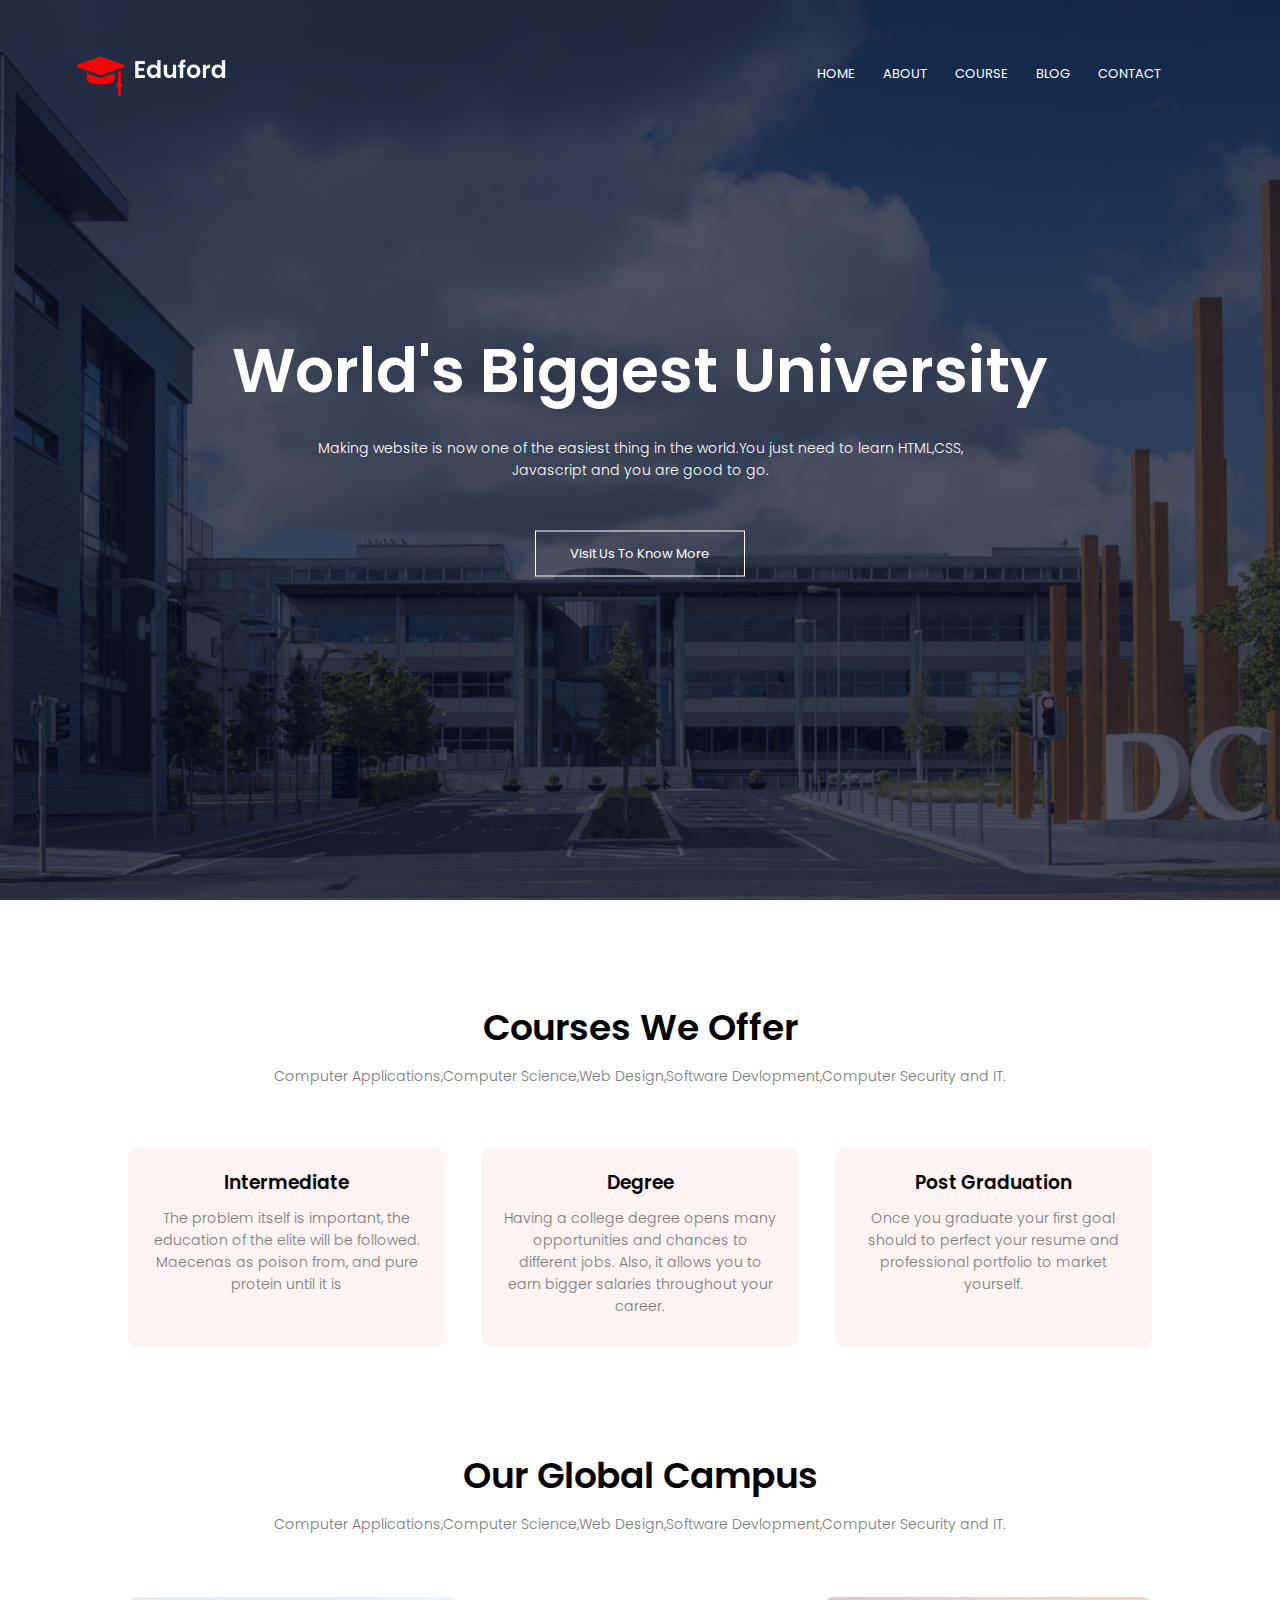
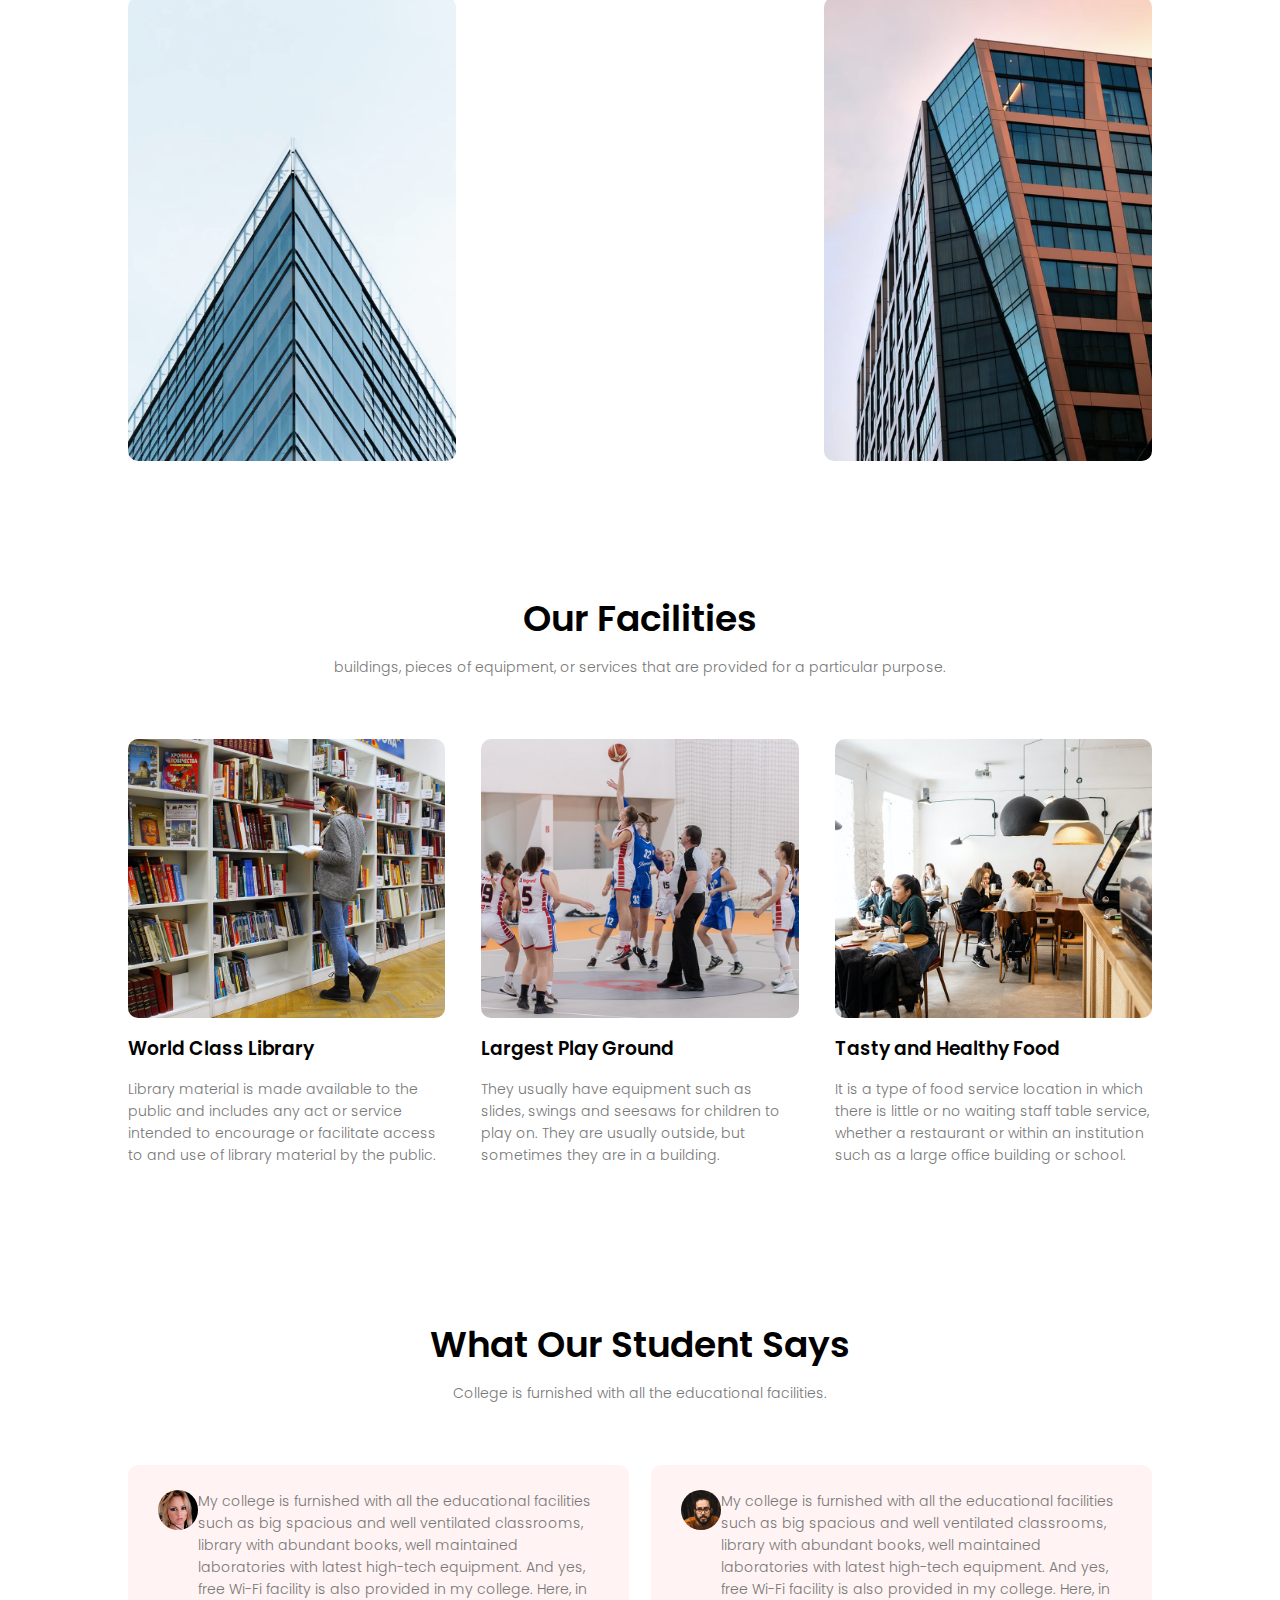
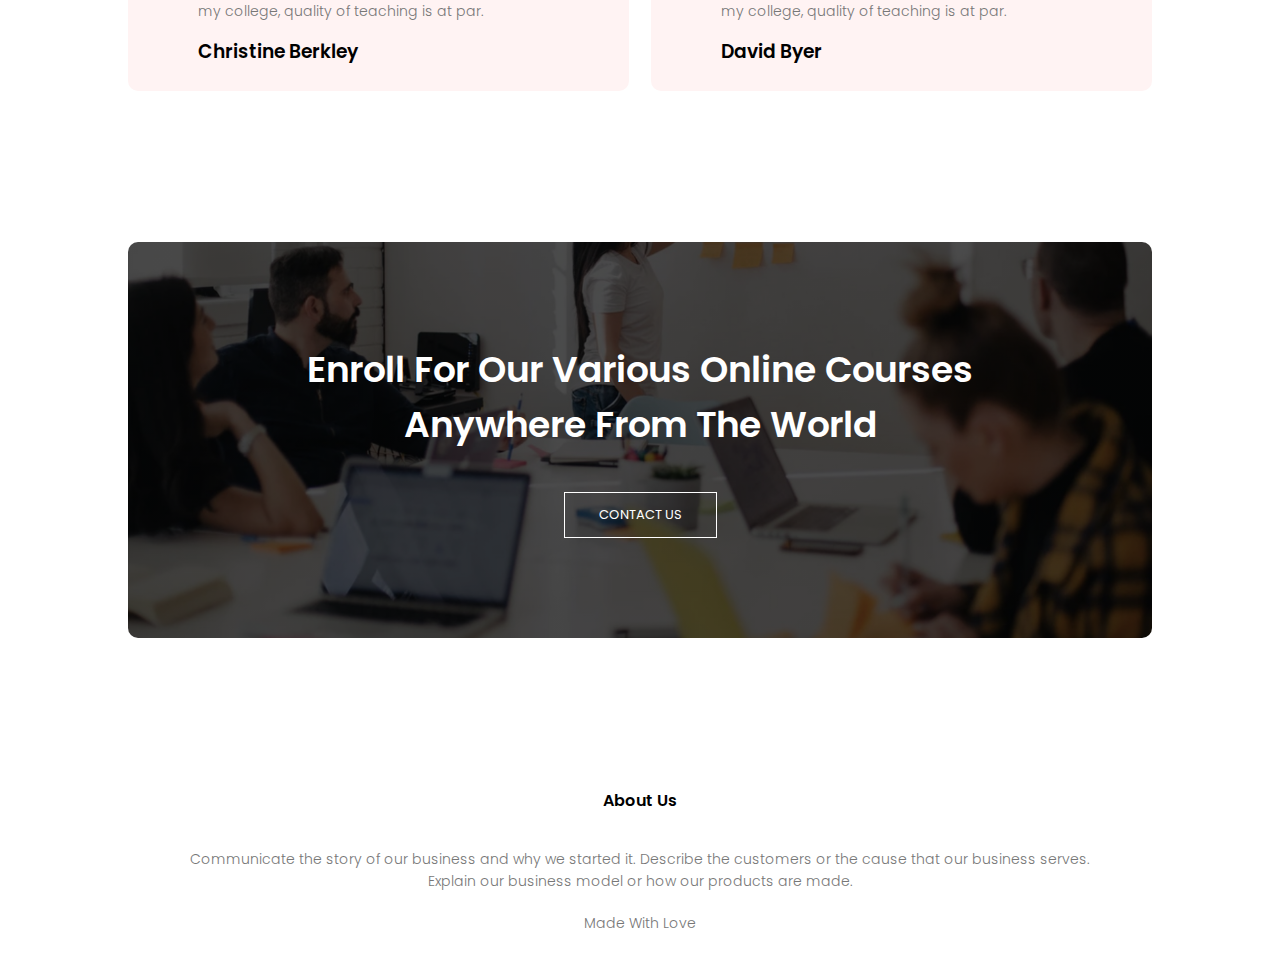
<file: index.html>
<html>
<head>
   <meta name="viewport" content="with=device-width, initial-scale=1.0">
	<title>University website design</title>
	<link rel="stylesheet" href="style.css">
    <link rel="preconnect" href="https://fonts.googleapis.com">
<link href="https://fonts.googleapis.com/css2?family=Poppins:wght@100;200;300;400;600;700&display=swap" rel="stylesheet">
</head>
<body>
	<section class="header">
		<nav>
			<a href="index.html"><img src="images/logo.png"></a>
			<div class ="nav-links">
				<ul>
					<li><a href="index.html">HOME</a></li>
					<li><a href="about.html">ABOUT</a></li>
					<li><a href="course.html">COURSE</a></li>
					<li><a href="blog.html">BLOG</a></li>
					<li><a href="contact.html">CONTACT</a></li>
				</ul>
			</div>
		</nav>
<div class="text-box">
	<h1>World's Biggest University</h1>
	<p>Making website is now one of the easiest thing in the world.You just need to learn HTML,CSS,<br>Javascript
	and you are good to go.
    </p>
	<a href="" class="hero-btn">Visit Us To Know More</a>	
</div>
	</section>
	
<!---- course ---->
	
<section class="course">
	<h1>Courses We Offer</h1>
	<p>Computer Applications,Computer Science,Web Design,Software Devlopment,Computer Security and IT.</p>
	
	<div class="row">
		<div class="course-col">
			<h3>Intermediate</h3>
			<p>The problem itself is important, the education of the elite will be followed. Maecenas as poison               from, and pure protein until it is</p>
		</div>
		<div class="course-col">
		    <h3>Degree</h3>
		    <p>Having a college degree opens many opportunities and chances to different jobs. Also, it allows                you to earn bigger salaries throughout your career.</p>
		</div>
		<div class="course-col">
		    <h3>Post Graduation</h3>
		    <p>Once you graduate your first goal should to perfect your resume and professional portfolio to                  market yourself. </p>
		</div>
	</section>
	
	<!------ campus ------>
	
	<section class="campus">
		<h1>Our Global Campus</h1>
		<p>Computer Applications,Computer Science,Web Design,Software Devlopment,Computer Security and IT.</p>
		
		<div class="row">
			<div class="campus-col">
				<img src="images/london.png">
				<div class="layer">
					<h3>LONDON</h3>
			</div>
		</div>
		<div class="campus-col">
			<img src="images/newyork.png">
			<div class="layer">
				<h3>NEW YORK</h3>
		</div>
	</section>
	
	<!------ facilities --------->
	
	<section class="facilities">
		<h1>Our Facilities</h1>
		<p>buildings, pieces of equipment, or services that are provided for a particular purpose.</p>
		
		<div class="row">
			<div class="facilities-col">
				<img src="images/library.png">
				<h3>World Class Library</h3>
				<p>Library material is made available to the public and includes any act or service intended to                   encourage or facilitate access to and use of library material by the public.</p>
			</div>
			<div class="facilities-col">
				<img src="images/basketball.png">
				<h3>Largest Play Ground</h3>
				<p>They usually have equipment such as slides, swings and seesaws for children to play on. They                  are usually outside, but sometimes they are in a building.</p>
			</div>
			<div class="facilities-col">
				<img src="images/cafeteria.png">
				<h3>Tasty and Healthy Food</h3>
				<p>It is a type of food service location in which there is little or no waiting staff table                      service, whether a restaurant or within an institution such as a large office building or                        school.</p>
			</div>
		</div>
	</section>
	
	<!------- testimonials ------>
	
	<section class="testimonials">
		<h1>What Our Student Says</h1>
		<p>College is furnished with all the educational facilities. </p>
		
		<div class="row">
			<div class="testimonial-col">
				<img src="images/user1.jpg">
				<div>
					<p>My college is furnished with all the educational facilities such as big spacious and well                     ventilated classrooms, library with abundant books, well maintained laboratories with                            latest high-tech equipment. And yes, free Wi-Fi facility is also provided in my college.                         Here, in my college, quality of teaching is at par.</P>
					<h3>Christine Berkley</h3>
					<i class="fa-solid fa-star"></i>
					<i class="fa-solid fa-star"></i>
					<i class="fa-solid fa-star"></i>
					<i class="fa-solid fa-star"></i>
					<i class="fa-regular fa-star"></i>
			   </div>
		   </div>
			<div class="testimonial-col">
				<img src="images/user2.jpg">
				<div>
					<p>My college is furnished with all the educational facilities such as big spacious and well                     ventilated classrooms, library with abundant books, well maintained laboratories with                            latest high-tech equipment. And yes, free Wi-Fi facility is also provided in my college.                         Here, in my college, quality of teaching is at par.</P>
					<h3>David Byer</h3>
					<i class="fa-solid fa-star"></i>
					<i class="fa-solid fa-star"></i>
					<i class="fa-solid fa-star"></i>
					<i class="fa-solid fa-star"></i>
					<i class="fa-solid fa-star-half"></i>
			   </div>
		   </div>
		</div>
	</section>
	
	<!----- Call To Action ----->
	
	<section class="cta">
		<h1>Enroll For Our Various Online Courses<br> Anywhere From The World</h1>
		<a href="" class="hero-btn">CONTACT US</a>
	</section>
	
	<!----- Footer ----->
	
	<section class="footer">
		<h4>About Us</h4>
		<p>Communicate the story of our business and why we started it. Describe the customers or the cause that         our business serves.<br> Explain our business model or how our products are made.</p>
		<div class="icons">
			<i class="fa-brands fa-facebook"></i>
			<i class="fa-brands fa-twitter"></i>
			<i class="fa-brands fa-instagram"></i>
			<i class="fa-brands fa-linkedin"></i>
		</div>
		<p>Made With Love</p>
	</section>
			
	
</body>
</html>
</file>
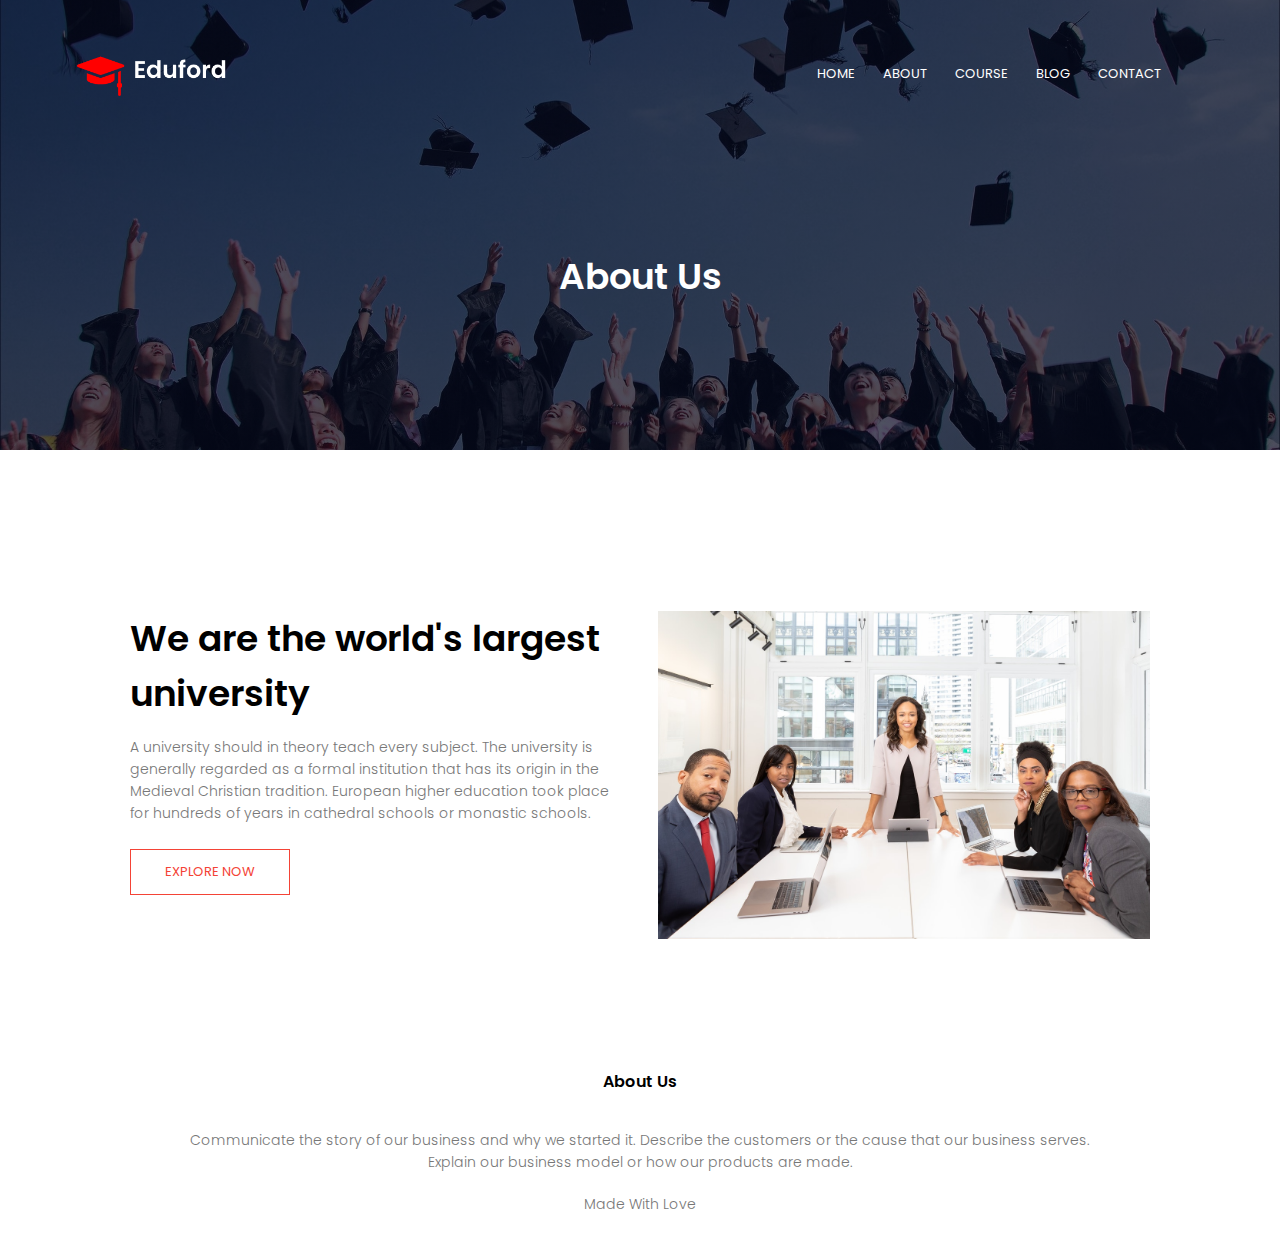
<file: about.html>
<html>
<head>
   <meta name="viewport" content="with=device-width, initial-scale=1.0">
	<title>University website design</title>
	<link rel="stylesheet" href="style.css">
    <link rel="preconnect" href="https://fonts.googleapis.com">
<link href="https://fonts.googleapis.com/css2?family=Poppins:wght@100;200;300;400;600;700&display=swap" rel="stylesheet">
</head>
<body>
	<section class="sub-header">
		<nav>
			<a href="index.html"><img src="images/logo.png"></a>
			<div class ="nav-links">
				<ul>
					<li><a href="index.html">HOME</a></li>
					<li><a href="about.html">ABOUT</a></li>
					<li><a href="course.html">COURSE</a></li>
					<li><a href="blog.html">BLOG</a></li>
					<li><a href="contact.html">CONTACT</a></li>
				</ul>
			</div>
		</nav>
        <h1>About Us</h1>
	</section>
	
	<!------- about us content -------->
	
	<section class="about-us">
		
		<div class="row">
			<div class="about-col">
				<h1>We are the world's largest university</h1>
				<p>A university should in theory teach every subject. The university is generally regarded as a                   formal institution that has its origin in the Medieval Christian tradition. European higher                       education took place for hundreds of years in cathedral schools or monastic schools.</p>
				<a href=""class="hero-btn red-btn">EXPLORE NOW</a> 
			</div>
		    <div class="about-col">
		    	<img src="images/about.jpg">
		    </div>
		</div>
	</section>
	

	
	<!----- Footer ----->
	
	<section class="footer">
		<h4>About Us</h4>
		<p>Communicate the story of our business and why we started it. Describe the customers or the cause that         our business serves.<br> Explain our business model or how our products are made.</p>
		<div class="icons">
			<i class="fa-brands fa-facebook"></i>
			<i class="fa-brands fa-twitter"></i>
			<i class="fa-brands fa-instagram"></i>
			<i class="fa-brands fa-linkedin"></i>
		</div>
		<p>Made With Love</p>
	</section>
			
	
</body>
</html>
</file>
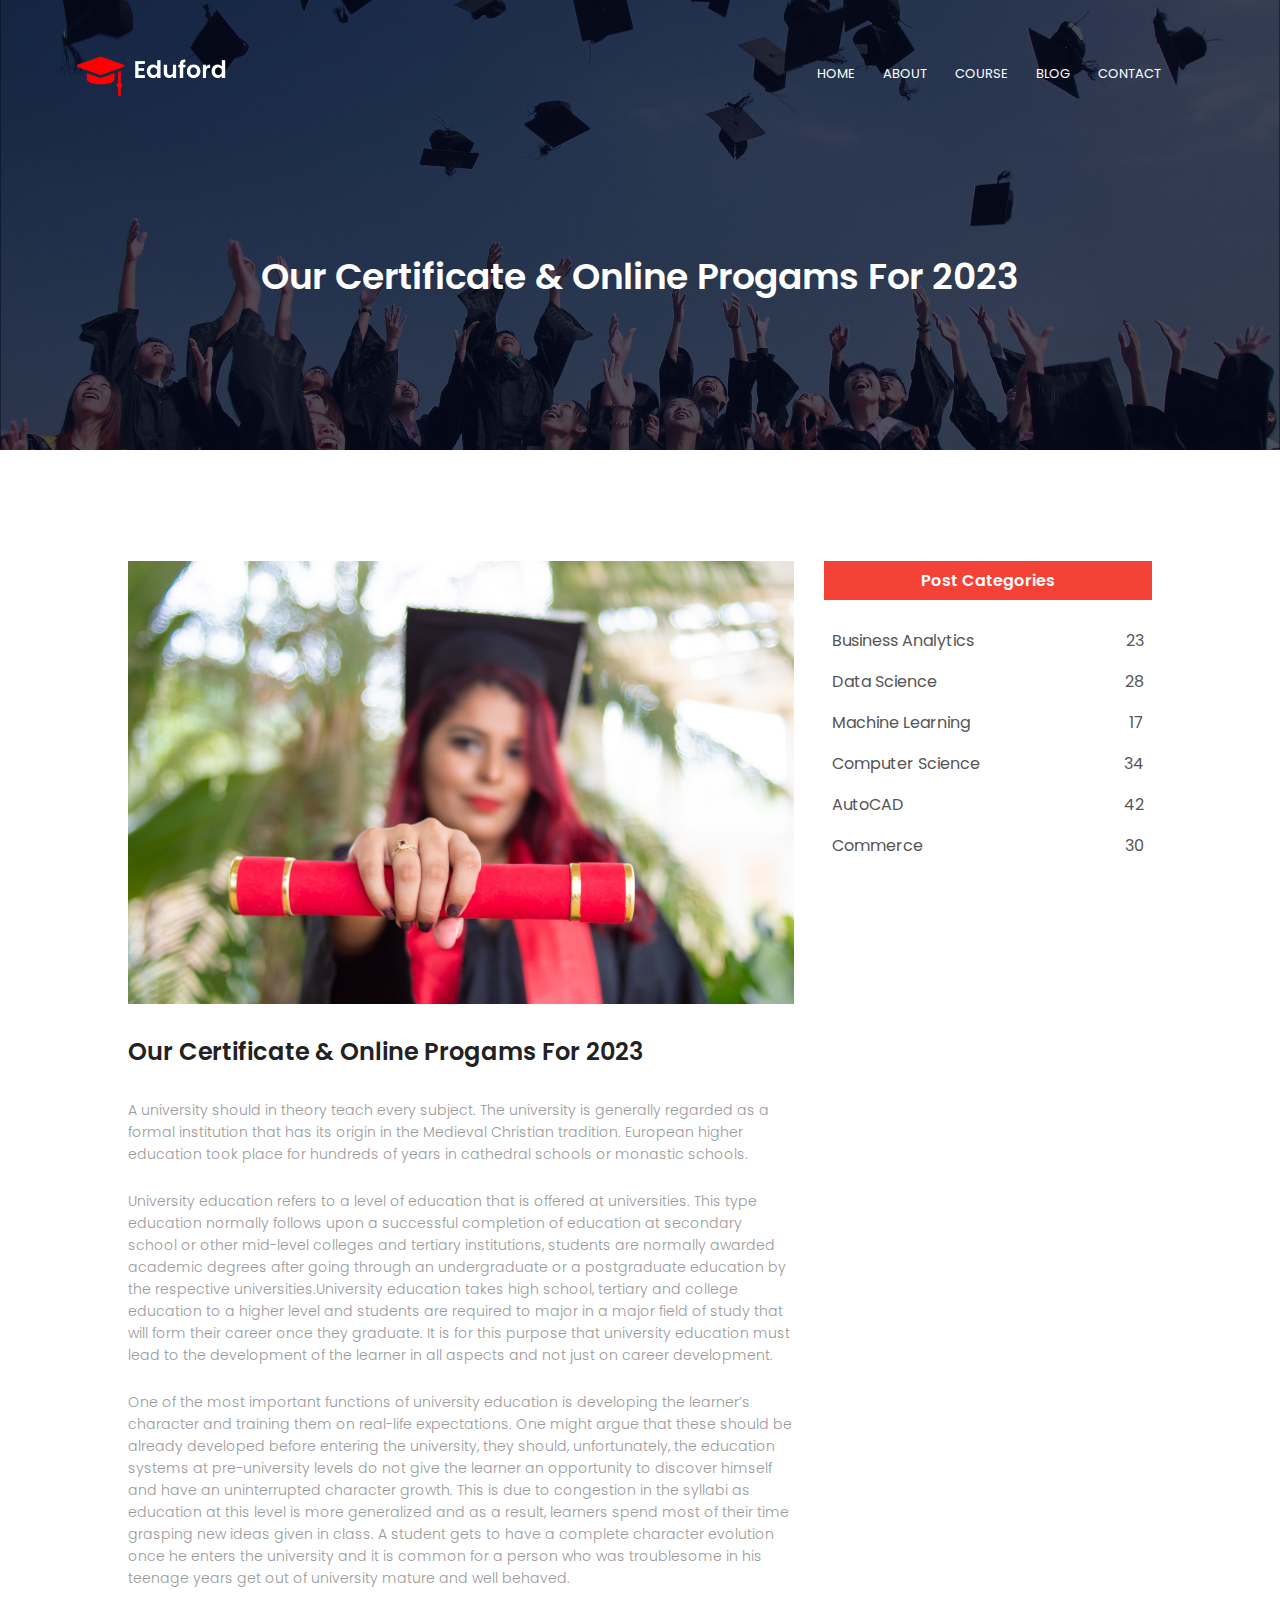
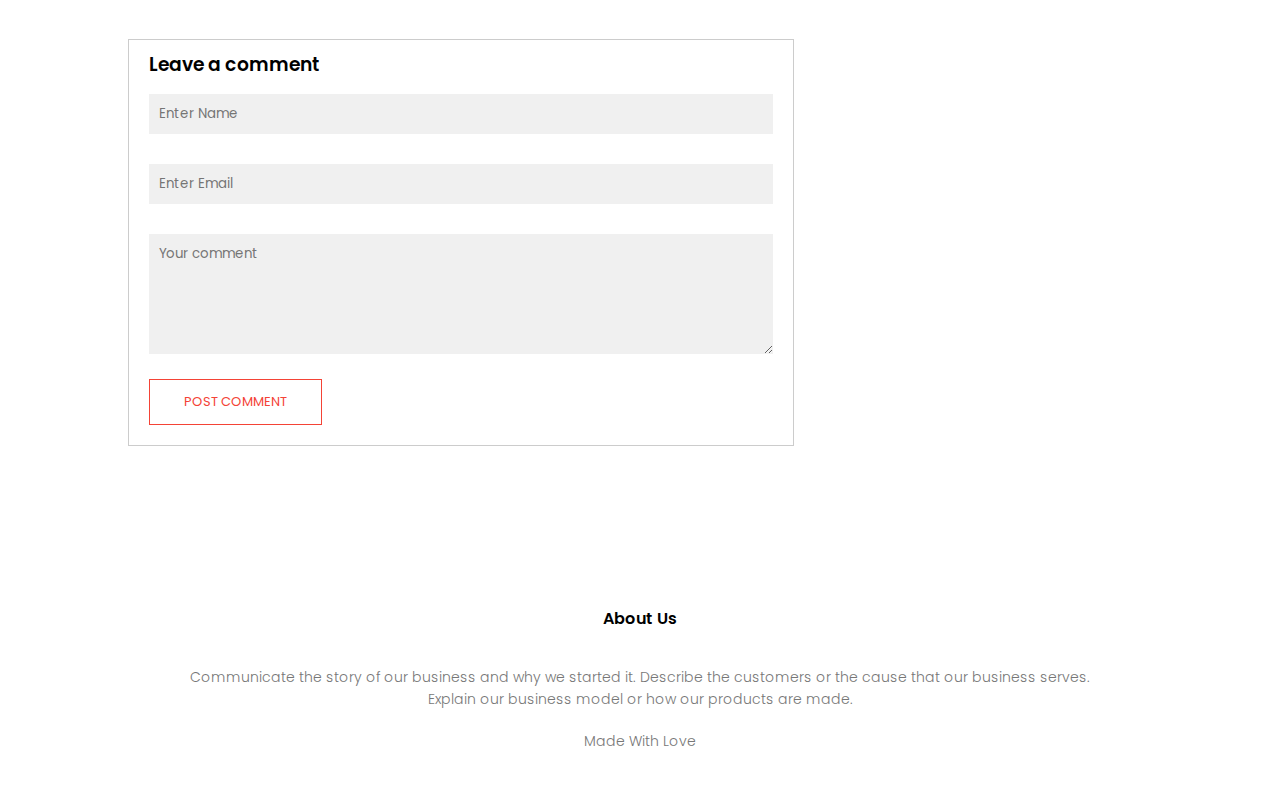
<file: blog.html>
<html>
<head>
   <meta name="viewport" content="with=device-width, initial-scale=1.0">
	<title>University website design</title>
	<link rel="stylesheet" href="style.css">
    <link rel="preconnect" href="https://fonts.googleapis.com">
<link href="https://fonts.googleapis.com/css2?family=Poppins:wght@100;200;300;400;600;700&display=swap" rel="stylesheet">
</head>
<body>
	<section class="sub-header">
		<nav>
			<a href="index.html"><img src="images/logo.png"></a>
			<div class ="nav-links">
				<ul>
					<li><a href="index.html">HOME</a></li>
					<li><a href="about.html">ABOUT</a></li>
					<li><a href="course.html">COURSE</a></li>
					<li><a href="blog.html">BLOG</a></li>
					<li><a href="contact.html">CONTACT</a></li>
				</ul>
			</div>
		</nav>
        <h1>Our Certificate & Online Progams For 2023</h1>
	</section>
	<!------ blog page content ------>
	
	<section class="blog-content">
		
		<div class="row">
			<div class="blog-left">
				<img src="images/certificate.jpg">
				<h2>Our Certificate & Online Progams For 2023</h2>
				<p>A university should in theory teach every subject. The university is generally regarded as a                   formal institution that has its origin in the Medieval Christian tradition. European higher                       education took place for hundreds of years in cathedral schools or monastic schools.</p>
				<br>
				<p>University education refers to a level of education that is offered at universities. This                     type education normally follows upon a successful completion of education at secondary school or                 other mid-level colleges and tertiary institutions, students are normally awarded academic                       degrees after going through an undergraduate or a postgraduate education by the respective                       universities.University education takes high school, tertiary and college education to a higher                  level and students are required to major in a major field of study that will form their career                   once they graduate. It is for this purpose that university education must lead to the                            development of the learner in all aspects and not just on career development.</p>
                <br>
				<p>One of the most important functions of university education is developing the learner’s                       character and training them on real-life expectations. One might argue that these should be                      already developed before entering the university, they should, unfortunately, the education                      systems at pre-university levels do not give the learner an opportunity to discover himself and                  have an uninterrupted character growth. This is due to congestion in the syllabi as education at                 this level is more generalized and as a result, learners spend most of their time grasping new                   ideas given in class. A student gets to have a complete character evolution once he enters the                   university and it is common for a person who was troublesome in his teenage years get out of                     university mature and well behaved.</p>
				
				
				<div class="comment-box">
					
					<h3>Leave a comment</h3>
					
					<form class="comment-form">
						<input type="text" placeholder="Enter Name">
						<input type="email" placeholder="Enter Email">
						<textarea rows="5" placeholder="Your comment"></textarea>
						<button type="submit" class="hero-btn red-btn">POST COMMENT</button>
					</form>
				</div>
				
				
				
				
				
			</div>	
				
			<div class="blog-right">
				<h3>Post Categories</h3>
				<div>
					<span>Business Analytics</span>
					<span>23</span>
				</div>
				<div>
					<span>Data Science</span>
					<span>28</span>
				</div>
				<div>
					<span>Machine Learning</span>
					<span>17</span>
				</div>
				<div>
					<span>Computer Science</span>
					<span>34</span>
				</div>
				<div>
					<span>AutoCAD</span>
					<span>42</span>
				</div>
				<div>
					<span>Commerce</span>
					<span>30</span>
				</div>
			</div>
		</div>
	</section>

	<!----- Footer ----->
	
	<section class="footer">
		<h4>About Us</h4>
		<p>Communicate the story of our business and why we started it. Describe the customers or the cause that         our business serves.<br> Explain our business model or how our products are made.</p>
		<div class="icons">
			<i class="fa-brands fa-facebook"></i>
			<i class="fa-brands fa-twitter"></i>
			<i class="fa-brands fa-instagram"></i>
			<i class="fa-brands fa-linkedin"></i>
		</div>
		<p>Made With Love</p>
	</section>
			
	
</body>
</html>
</file>
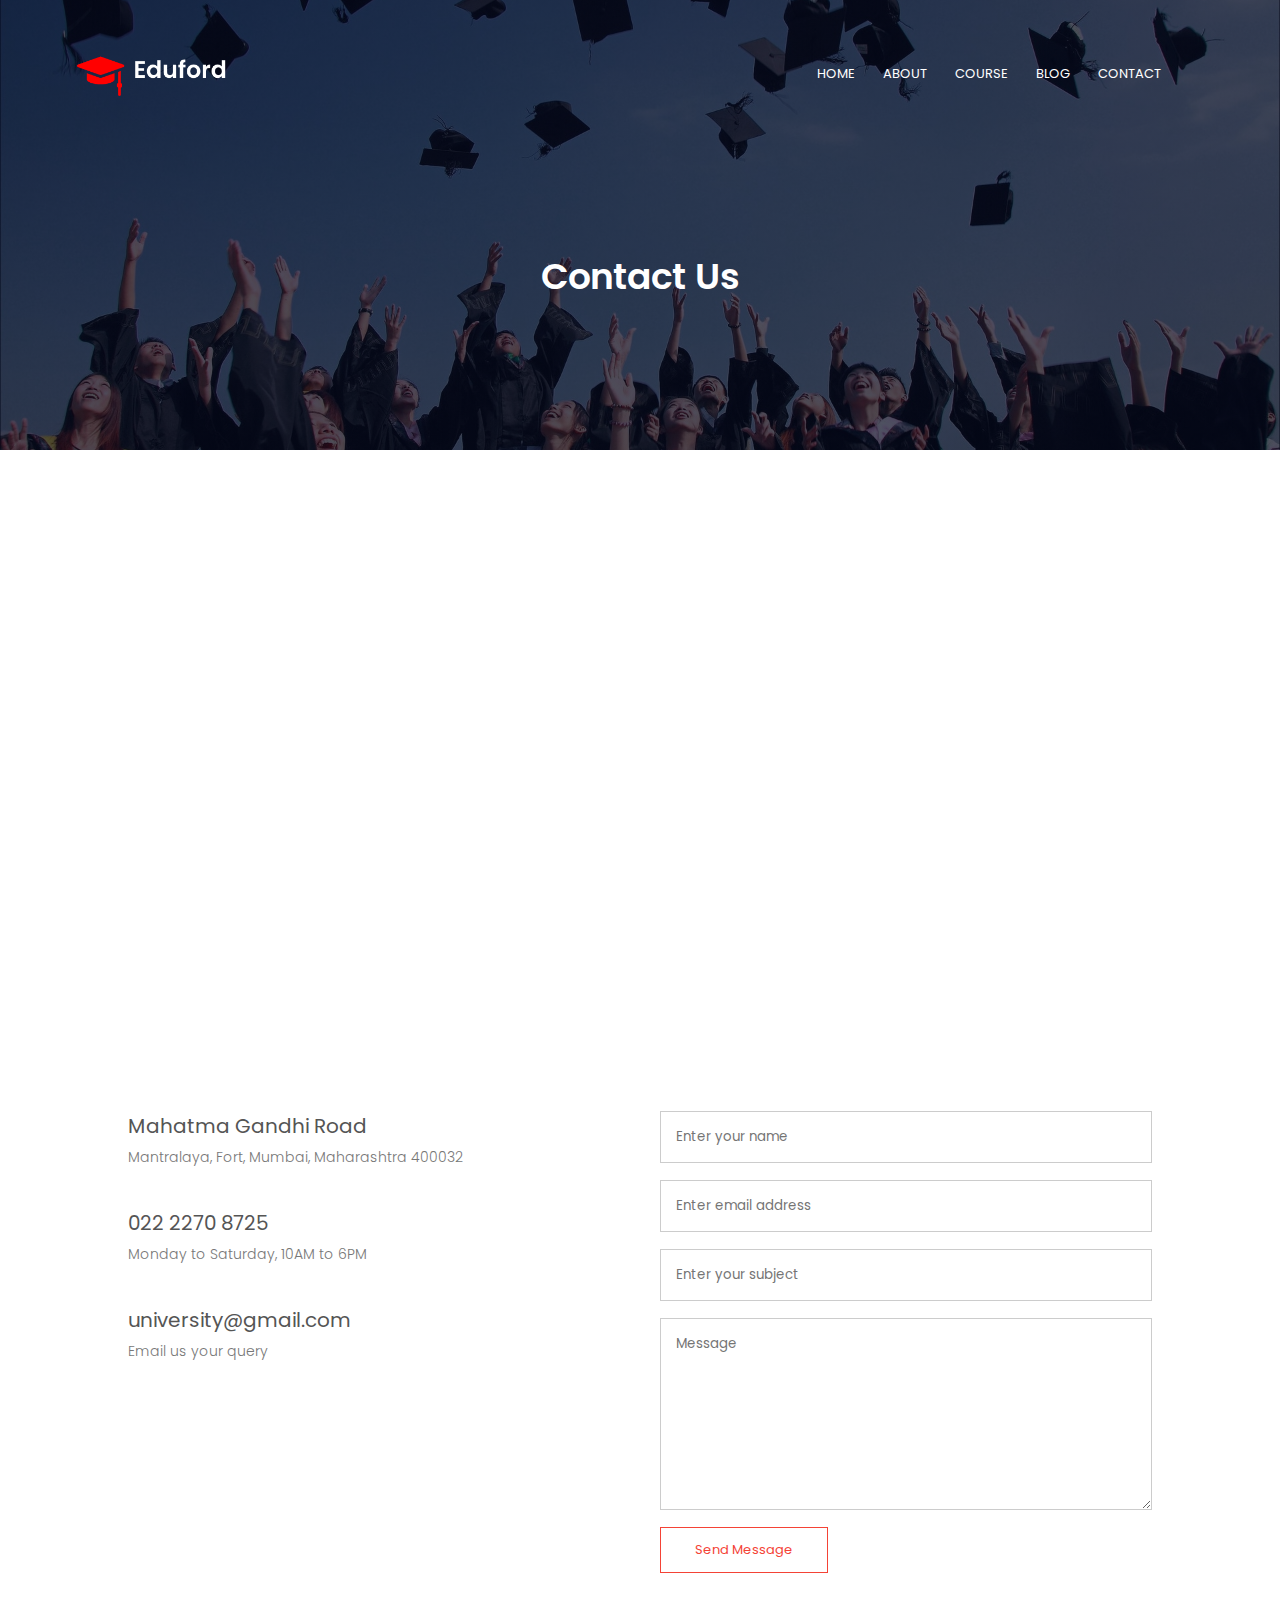
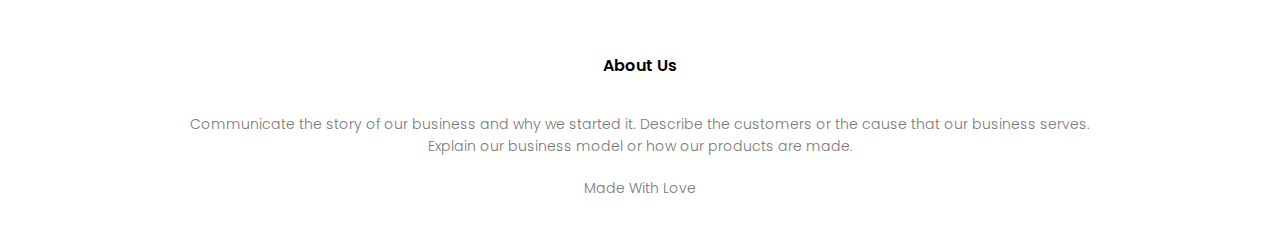
<file: contact.html>
<html>
<head>
   <meta name="viewport" content="with=device-width, initial-scale=1.0">
	<title>University website design</title>
	<link rel="stylesheet" href="style.css">
    <link rel="preconnect" href="https://fonts.googleapis.com">
<link href="https://fonts.googleapis.com/css2?family=Poppins:wght@100;200;300;400;600;700&display=swap" rel="stylesheet">
</head>
<body>
	<section class="sub-header">
		<nav>
			<a href="index.html"><img src="images/logo.png"></a>
			<div class ="nav-links">
				<ul>
					<li><a href="index.html">HOME</a></li>
					<li><a href="about.html">ABOUT</a></li>
					<li><a href="course.html">COURSE</a></li>
					<li><a href="blog.html">BLOG</a></li>
					<li><a href="contact.html">CONTACT</a></li>
				</ul>
			</div>
		</nav>
        <h1>Contact Us</h1>
	</section>
	
	<!------- contact us ----->
	
	<section class="location">
		
		<iframe  src="https://www.google.com/maps/embed?pb=!1m18!1m12!1m3!1d241316.672927324!2d72.71637245958217!3d19.082502005305855!2m3!1f0!2f0!3f0!3m2!1i1024!2i768!4f13.1!3m3!1m2!1s0x3be7c6306644edc1%3A0x5da4ed8f8d648c69!2sMumbai%2C%20Maharashtra!5e0!3m2!1sen!2sin!4v1694881678552!5m2!1sen!2sin" width="600" height="450" style="border:0;" allowfullscreen="" loading="lazy" referrerpolicy="no-referrer-when-downgrade"></iframe>
		
	</section>	
	
	<section class="contact-us">
		
		<div class="row">
			<div class="contact-col">
				<div>
					<i class="fa-brands fa-home"></i>
					<span>
						<h5> Mahatma Gandhi Road</h5>
						<p>Mantralaya, Fort, Mumbai, Maharashtra 400032</p>
					</span>
				</div>
				<div>
					<i class="fa-brands fa-phone"></i>
					<span>
						<h5>022 2270 8725</h5>
						<p>Monday to Saturday, 10AM to 6PM</p>
					</span>
				</div>
				<div>
					<i class="fa-brands fa-envelpoe-o"></i>
					<span>
						<h5>university@gmail.com</h5>
						<p>Email us your query</p>
					</span>
				</div>
			</div>
<div class="contact-col">
	
	<form action="form-handler.php" method="post">
		<input type="text" name="name" placeholder="Enter your name" required>
		<input type="email" name="email" placeholder="Enter email address" required>
		<input type="text" name="subject" placeholder="Enter your subject" required>
		<textarea rows="8" name="message" placeholder="Message" required></textarea>
		<button type="submit" class="hero-btn red-btn">Send Message</button>
	</form>
			
			
			
			
			
		</div>
		
	</section>
	
	

	
	<!----- Footer ----->
	
	<section class="footer">
		<h4>About Us</h4>
		<p>Communicate the story of our business and why we started it. Describe the customers or the cause that         our business serves.<br> Explain our business model or how our products are made.</p>
		<div class="icons">
			<i class="fa-brands fa-facebook"></i>
			<i class="fa-brands fa-twitter"></i>
			<i class="fa-brands fa-instagram"></i>
			<i class="fa-brands fa-linkedin"></i>
		</div>
		<p>Made With Love</p>
	</section>
			
	
</body>
</html>
</file>
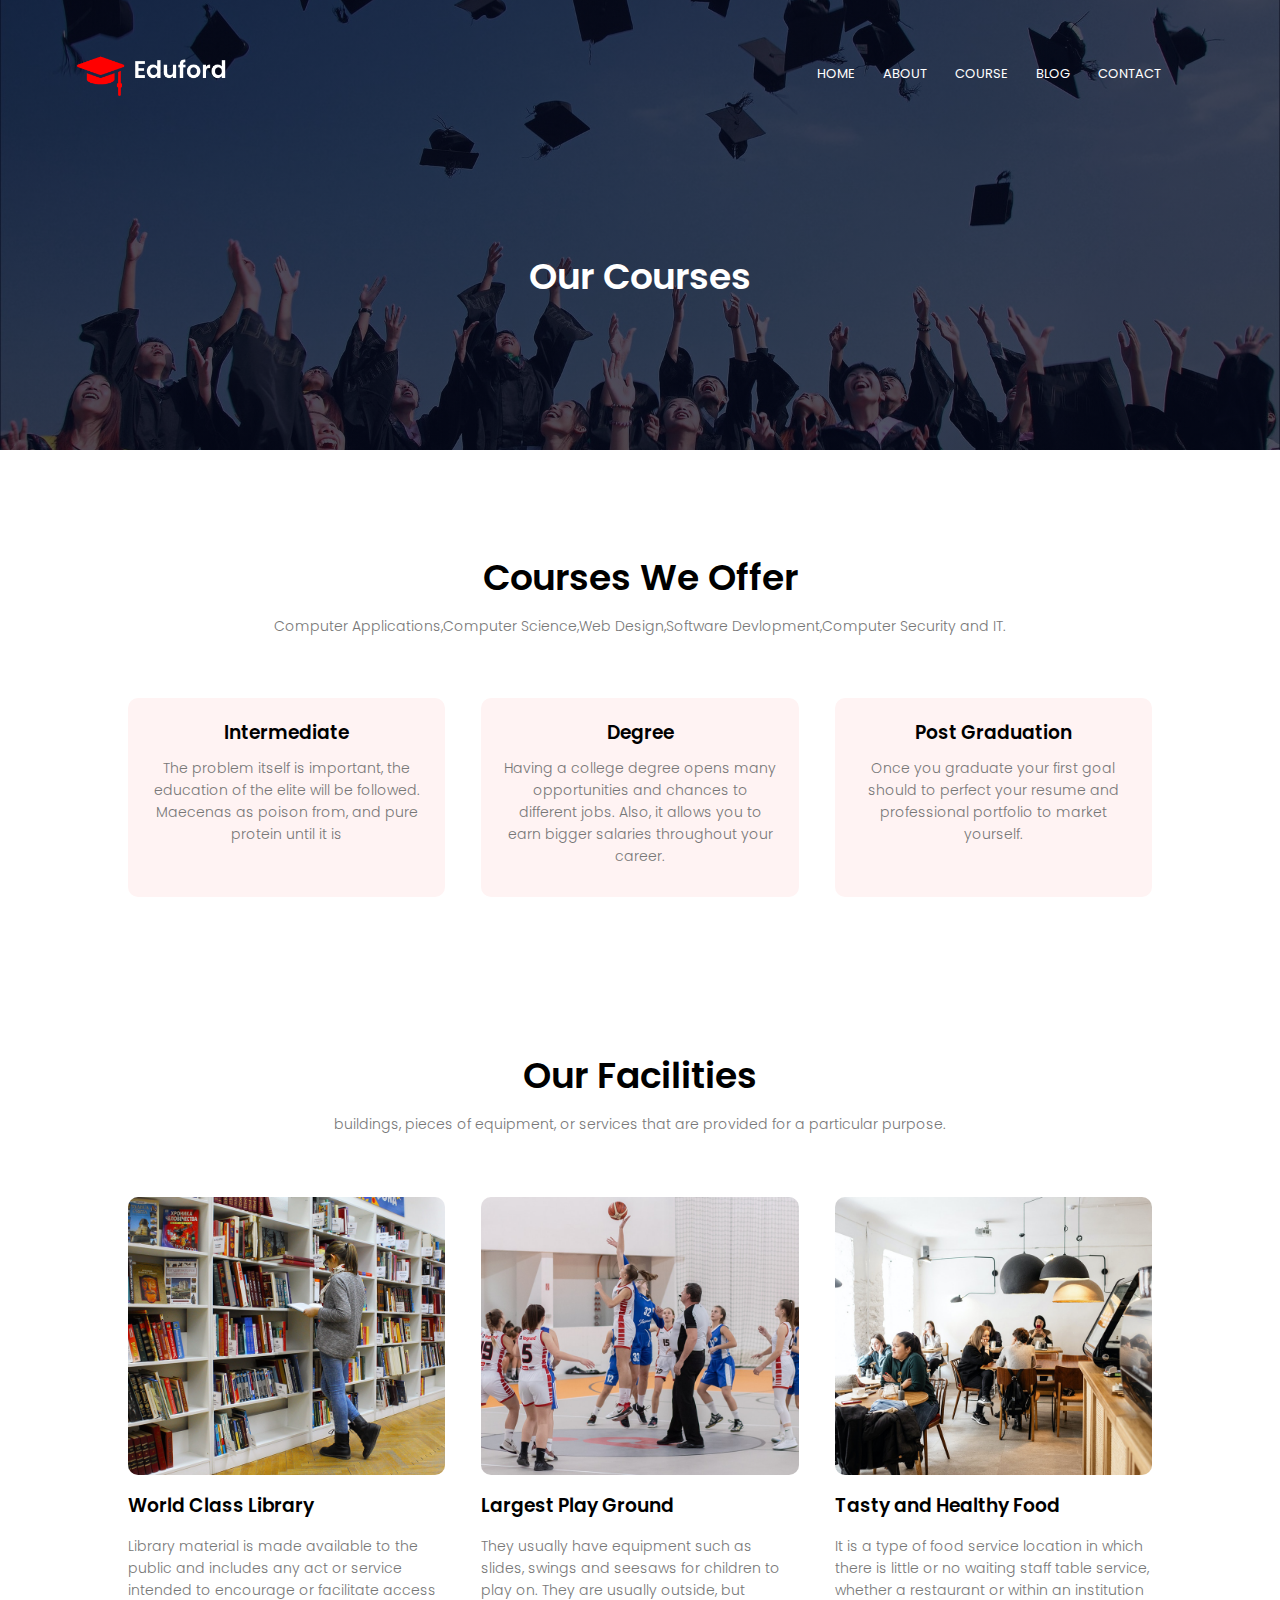
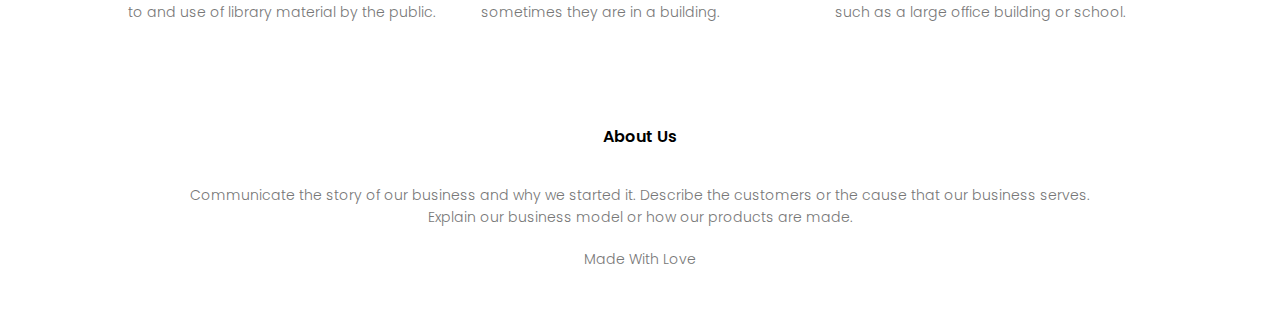
<file: course.html>
<html>
<head>
   <meta name="viewport" content="with=device-width, initial-scale=1.0">
	<title>University website design</title>
	<link rel="stylesheet" href="style.css">
    <link rel="preconnect" href="https://fonts.googleapis.com">
<link href="https://fonts.googleapis.com/css2?family=Poppins:wght@100;200;300;400;600;700&display=swap" rel="stylesheet">
</head>
<body>
	<section class="sub-header">
		<nav>
			<a href="index.html"><img src="images/logo.png"></a>
			<div class ="nav-links">
				<ul>
					<li><a href="index.html">HOME</a></li>
					<li><a href="about.html">ABOUT</a></li>
					<li><a href="course.html">COURSE</a></li>
					<li><a href="blog.html">BLOG</a></li>
					<li><a href="contact.html">CONTACT</a></li>
				</ul>
			</div>
		</nav>
        <h1>Our Courses</h1>
	</section>
	<!----- Course ----->
	
	<section class="course">
		<h1>Courses We Offer</h1>
		<p>Computer Applications,Computer Science,Web Design,Software Devlopment,Computer Security and IT.</p>
	
		<div class="row">
			<div class="course-col">
				<h3>Intermediate</h3>
				<p>The problem itself is important, the education of the elite will be followed. Maecenas as                      poison from, and pure protein until it is</p>
			</div>
			<div class="course-col">
			    <h3>Degree</h3>
			    <p>Having a college degree opens many opportunities and chances to different jobs. Also, it                       allows you to earn bigger salaries throughout your career.</p>
			</div>
			<div class="course-col">
			    <h3>Post Graduation</h3>
			    <p>Once you graduate your first goal should to perfect your resume and professional portfolio to                  market yourself. </p>
			</div>
		</div>
	</section>
	
	<!------ facilities ------>
	
	<section class="facilities">
		<h1>Our Facilities</h1>
		<p>buildings, pieces of equipment, or services that are provided for a particular purpose.</p>
		
		<div class="row">
			<div class="facilities-col">
				<img src="images/library.png">
				<h3>World Class Library</h3>
				<p>Library material is made available to the public and includes any act or service intended to                   encourage or facilitate access to and use of library material by the public.</p>
			</div>
			<div class="facilities-col">
				<img src="images/basketball.png">
				<h3>Largest Play Ground</h3>
				<p>They usually have equipment such as slides, swings and seesaws for children to play on. They                  are usually outside, but sometimes they are in a building.</p>
			</div>
			<div class="facilities-col">
				<img src="images/cafeteria.png">
				<h3>Tasty and Healthy Food</h3>
				<p>It is a type of food service location in which there is little or no waiting staff table                      service, whether a restaurant or within an institution such as a large office building or                        school.</p>
			</div>
		</div>
	</section>
	
	<!----- Footer ----->
	
	<section class="footer">
		<h4>About Us</h4>
		<p>Communicate the story of our business and why we started it. Describe the customers or the cause that         our business serves.<br> Explain our business model or how our products are made.</p>
		<div class="icons">
			<i class="fa-brands fa-facebook"></i>
			<i class="fa-brands fa-twitter"></i>
			<i class="fa-brands fa-instagram"></i>
			<i class="fa-brands fa-linkedin"></i>
		</div>
		<p>Made With Love</p>
	</section>
			
	
</body>
</html>
</file>
<file: style.css>
*{
	margin: 0;
	padding: 0;
	font-family: 'Poppins', sans-serif;
}
.header{
	min-height: 100vh;
	width: 100%;
	background-image: linear-gradient(rgba(4,9,30,0.7),rgba(4,9,30,0.7)),url(images/banner.png);
	background-position: center;
    background-size: cover; 
	position: relative;
}
nav{
	display: flex;
	padding: 2% 6%;
	justify-content: space-between;
	align-items: center;
}
nav img{
	width: 150px;
}
.nav-links{
	flex: 1;
	text-align: right;
}
.nav-links ul li{
	list-style: none;
	display: inline-block;
	padding: 8px 12px;
	position: relative;
}
.nav-links ul li a{
	color: #fff;
	text-decoration: none;
	font-size: 13px;
}
.nav-links ul li::after{
	content:'';
	width: 0%;
	height: 2px;
	background: #f44336;
	display: block;
	margin: auto;
	transition: 0.5s;
}
.nav-links ul li:hover::after{
	width: 100%;
}
.text-box{
	width: 90%;
	color: #fff;
	position: absolute;
	top: 50%;
	left: 50%;
	transform: translate(-50%,-50%);
    text-align: center;
}
.text-box h1{
	font-size: 62px;
}
.text-box p{
	margin: 10px 0 40px;
	font-size: 14px;
	color: #fff;
}
.hero-btn{
	display: inline-block;
	text-decoration: none;
	color: #fff;
	border: 1px solid #fff;
	padding: 12px 34px;
	font-size: 13px;
	background: transparent;
	position: relative;
	cursor: pointer;
}
.hero-btn:hover{
	border: 1px solid #f44336;
	background: #f44336;
	transition: 1s;
}
@media(max-width: 700px){
	.text-box h1{
       font-size: 20px;	
    }
	.nav-links ul li{
		display: block;
	}
	.nav-links{
		position: absolute;
		background: #f44336;
		height: 100vh;
		width: 200px;
		top: 0;
		right: -200px;
		text-align: left;
		z-index: 2;
	}
}
    .nav-links ul{
    	padding: 30px;
    }	
	
	/*----- course -----*/
	
	.course{
		width: 80%;
		margin: auto;
		text-align: center;
		padding-top: 100px;
	}
h1{ 
	font-size: 36px;
	font-weight: 600;
	
}

p{
	color: #777;
	font-size: 14px;
	font-weight: 300;
	line-height: 22px;
	padding: 10px;
}

.row{
	margin-top: 5%;
	display: flex;
	justify-content: space-between;
}
.course-col{
	flex-basis: 31%;
	background: #fff3f3;
	border-radius: 10px;
	margin-bottom: 5%;
	padding: 20px 12px;
	box-sizing: border-box;
	transition: 0.5s;
}
h3{
	text-align: center;
	font-weight: 600;
	margin: 10px o;
}
.course-col:hover{
	box-shadow: 0 0 20px 0px rgba(0,0,0,0.2);
}

@media(max-width: 700px){
	.row{
		flex-direction: column;
	}
}

/*-------- campus --------*/

.campus{
	width: 80%;
	margin: auto;
	text-align: center;
	padding-top: 50px;
}
.campus-col{
	flex-basis: 32%;
	border-radius: 10px;
	margin-bottom: 30px;
	position: relative;
	overflow: hidden;
}
.campus-col img{
	width: 100%;
	display: block;
}
.layer{
	background: transparent;
	height: 100%;
	width: 100%;
	position: absolute;
	top: 0;
	left: 0;
	transition: 0.5s;
}
.layer:hover{
	background: rgba(226,0,0,0.7);
}
.layer h3{
	width: 100%;
	font-weight: 500;
	color: #fff;
	font-size: 20px;
	bottom: 0;
	left: 50;
	transform: translateX(-50%);
    position: absolute;
	opacity: 0;
	transition: 0.5s;
}
.layer:hover h3{
	bottom: 49%;
	opacity: 1;
}
	
/*------- facilities -------*/

.facilities{
	width: 80%;
	margin: auto;
	text-align: center;
	padding-top: 100px;
}
.facilities-col{
	flex-basis: 31%;
	border-radius: 10px;
	margin-bottom: 5%;
	text-align: left;
}
.facilities-col img{
	width: 100%;
	border-radius: 10px;
}
.facilities-col p{
	padding: 0;
}	
.facilities-col h3{
	margin-top: 16px;
	margin-bottom: 15px;
	text-align: left;
}

/*------- testimonials -------*/

.testimonials{
	width: 80%;
	margin: auto;
	padding-top: 100px;
	text-align: center;
}
.testimonial-col{
	flex-basis: 44%;
	border-radius: 10px;
	margin-bottom: 5%;
	text-align: left;
	background: #fff3f3;
	padding: 25px;
	cursor: pointer;
	display: flex;
}
.testimonial-col img{
	height: 40px;
	margin-left: 5px;
	margin-bottom: 30px;
	border-radius: 50%;
}
.testimonial-col p{
	padding: 0;
}	
.testimonial-col h3{
	margin-top: 15px;
	text-align: left;
}
	
/* ----- call to action -----*/

.cta{
	margin: 100px auto;
	width: 80%;
	background-image: linear-gradient(rgba(0,0,0,0.7),rgba(0,0,0,0.7)),url(images/banner2.jpg);
	background-position: center;
	background-size: cover;
	border-radius: 10px;
	text-align: center;
	padding: 100px 0;
}	
	
.cta h1{
	color: #fff;
	margin-bottom: 40px;
	padding: 0;
	
}	
	
@media(max-width: 700px){
	.cta h1{
		font-size: 24px;
	}
}

/* ------ footer --------*/

.footer{
	width: 100%;
	text-align: center;
	padding: 30px 0;
}

.footer h4{
	margin-bottom: 25px;
	margin-top: 20px;
	font-weight: 600;
}	
	
/* -------- about us page ---------*/

.sub-header{
	height: 50vh;
	width: 100%;
	background-image: linear-gradient(rgba(4,9,30,0.7),rgba(4,9,30,0.7)),url(images/background.jpg);
	background-position: center;
	background-size: cover;
	text-align: center;
	color: #fff;
}

.sub-header h1{
	margin-top: 100px;
}	
	
.about-us{
	width: 80%;
	margin: auto;
	padding-top: 80px;
	padding-bottom: 50px;
}	
	
.about-col{
	flex-basis: 48%;
	padding: 30px 2px;
}	

.about-col img{
	width: 100%;
}

.about-col h1{
	padding-top: 0;
}	

.about-col p{
	padding: 15px 0 25px;
}

.red-btn{
	border: 1px solid #f44336;
	background: transparent;
	color: #f44336;
}

.red-btn:hover{
	color: #fff;
}

/*------------ blog-content -----------*/

.blog-content{
	width: 80%;
	margin: auto;
	padding: 60px 0;
}

.blog-left{
	flex-basis: 65%;
}

.blog-left img{
	width: 100%;
}

.blog-left h2{
	color: #222;
	font-weight: 600;
	margin: 30px 0;
}

.blog-left p{
	color: #999;
	padding: 0;
}

.blog-right{
	flex-basis: 32%;
}

.blog-right h3{
	background: #f44336;
	color: #fff;
	padding: 7px 0;
	font-size: 16px;
	margin-bottom: 20px;
}
.blog-right div{
	display: flex;
	align-items: center;
	justify-content: space-between;
	color: #555;
	padding: 8px;
	box-sizing: border-box;
}

.comment-box{
	border: 1px solid #ccc;
	margin: 50px 0;
	padding: 10px 20px;
}

.comment-box h3{
	text-align: left;
	
}

.comment-form input, .comment-form textarea{
	width: 100%;
	padding: 10px;
	margin: 15px 0;
	box-sizing: border-box;
	border: none;
	outline: none;
	background: #f0f0f0;
}

.comment-form button{
	margin: 10px 0;
}

@media(max-width:700px){
	.sub-header h1{
		font-size: 24px;
	}
}

/*--------- contact us page ----------*/

.location{
	width: 80%;
	margin: auto;
	padding: 80px 0;
}

.location iframe{
	width: 100%;
}

.contact-us{
	width: 80%;
	margin: auto;
}

.contact-col{
	flex-basis: 48%;
	margin-bottom: 30px;
}

.contact-col div{
	display: flex;
	align-items: center;
	margin-bottom: 40px;
}

.contact-col div .fa{
	font-size: 28px;
	color: #f44336;
	margin: 10px;
	margin-right: 30px;
}

.contact-col div p{
	padding: 0;
}

.contact-col div h5{
	font-size: 20px;
	margin-bottom: 5px;
	color: #555;
	font-weight: 400;
}

.contact-col input, .contact-col textarea{
	width: 100%;
	padding: 15px;
	margin-bottom: 17px;
	outline: none;
	border: 1px solid #ccc;
}
</file>
